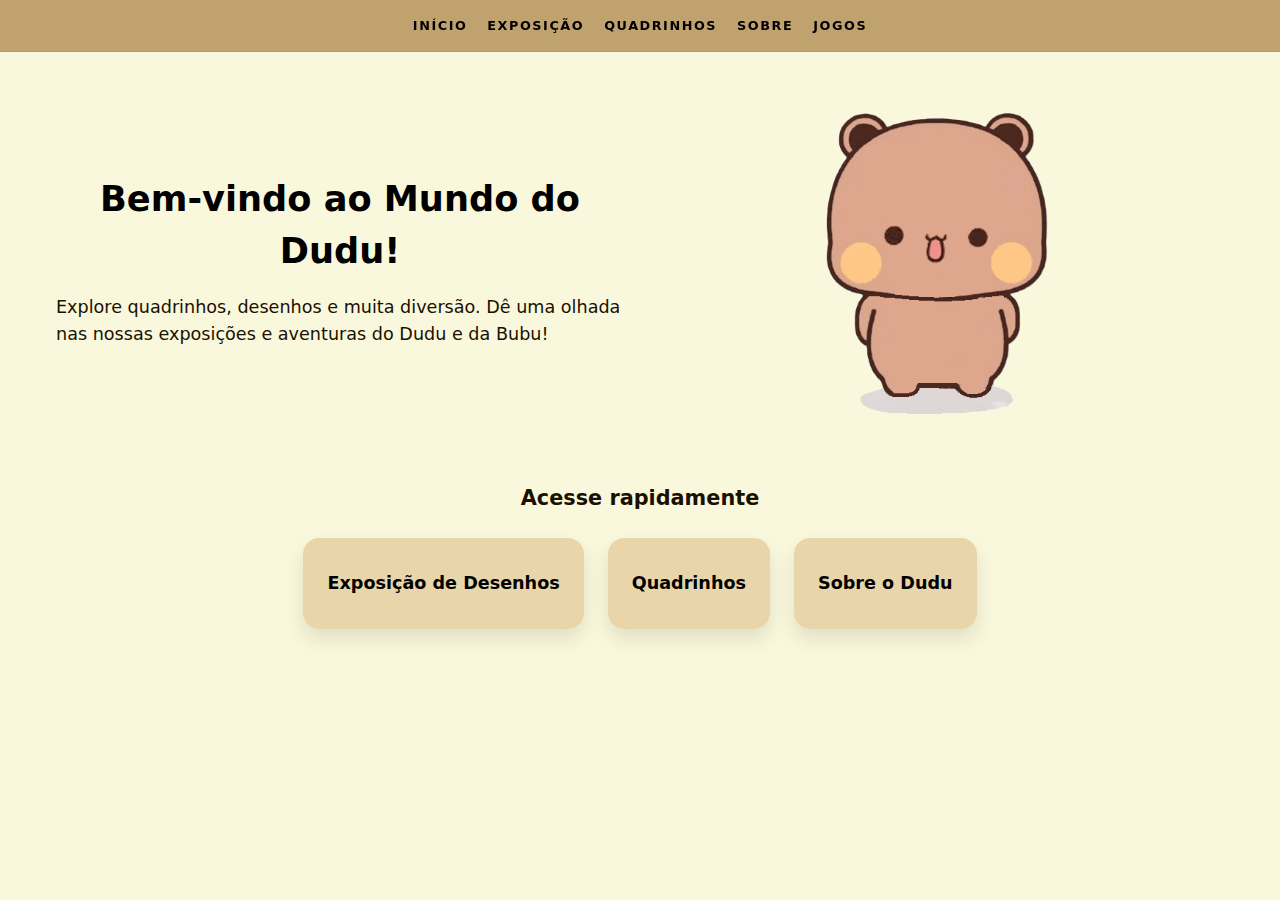
<file: index.html>
<!DOCTYPE html>
<html lang="pt-BR">
<head>
  <meta charset="UTF-8">
  <meta name="viewport" content="width=device-width, initial-scale=1.0">
  <title>Dudu Brasil</title>
  <link rel="icon" href="img/favicon.ico" type="image/x-icon">
  <link rel="stylesheet" href="style/style.css">
  <link rel="stylesheet" href="style/global.css">
  
</head>
<body>
    
 <header class="header">
  <nav class="menu">
    <a href="index.html">Início</a>
    <a href="exposition.html">Exposição</a>
    <a href="gibi.html">Quadrinhos</a>
    <a href="sobre.html">Sobre</a>
      <a href="jogos.html">Jogos</a>
  </nav>
</header>
 <!-- ================= CONTEÚDO PRINCIPAL ================= -->
  <main class="home-main">
    <section class="home-intro">
      <div class="intro-text">
        <h1>Bem-vindo ao Mundo do Dudu!</h1>
        <p>Explore quadrinhos, desenhos e muita diversão. Dê uma olhada nas nossas exposições e aventuras do Dudu e da Bubu!</p>
      </div>

      <div class="intro-img">
        <img src="img/dudu.png" alt="Dudu acenando">
      </div>
    </section>

    <section class="home-links">
      <h2>Acesse rapidamente</h2>
      <div class="links-grid">
        <a href="exposition.html" class="card-link">
          <div class="card-content">Exposição de Desenhos</div>
        </a>
        <a href="gibi.html" class="card-link">
          <div class="card-content">Quadrinhos</div>
        </a>
        <a href="sobre.html" class="card-link">
          <div class="card-content">Sobre o Dudu</div>
        </a>
      </div>
    </section>
  </main>
</body>

</html>
</file>
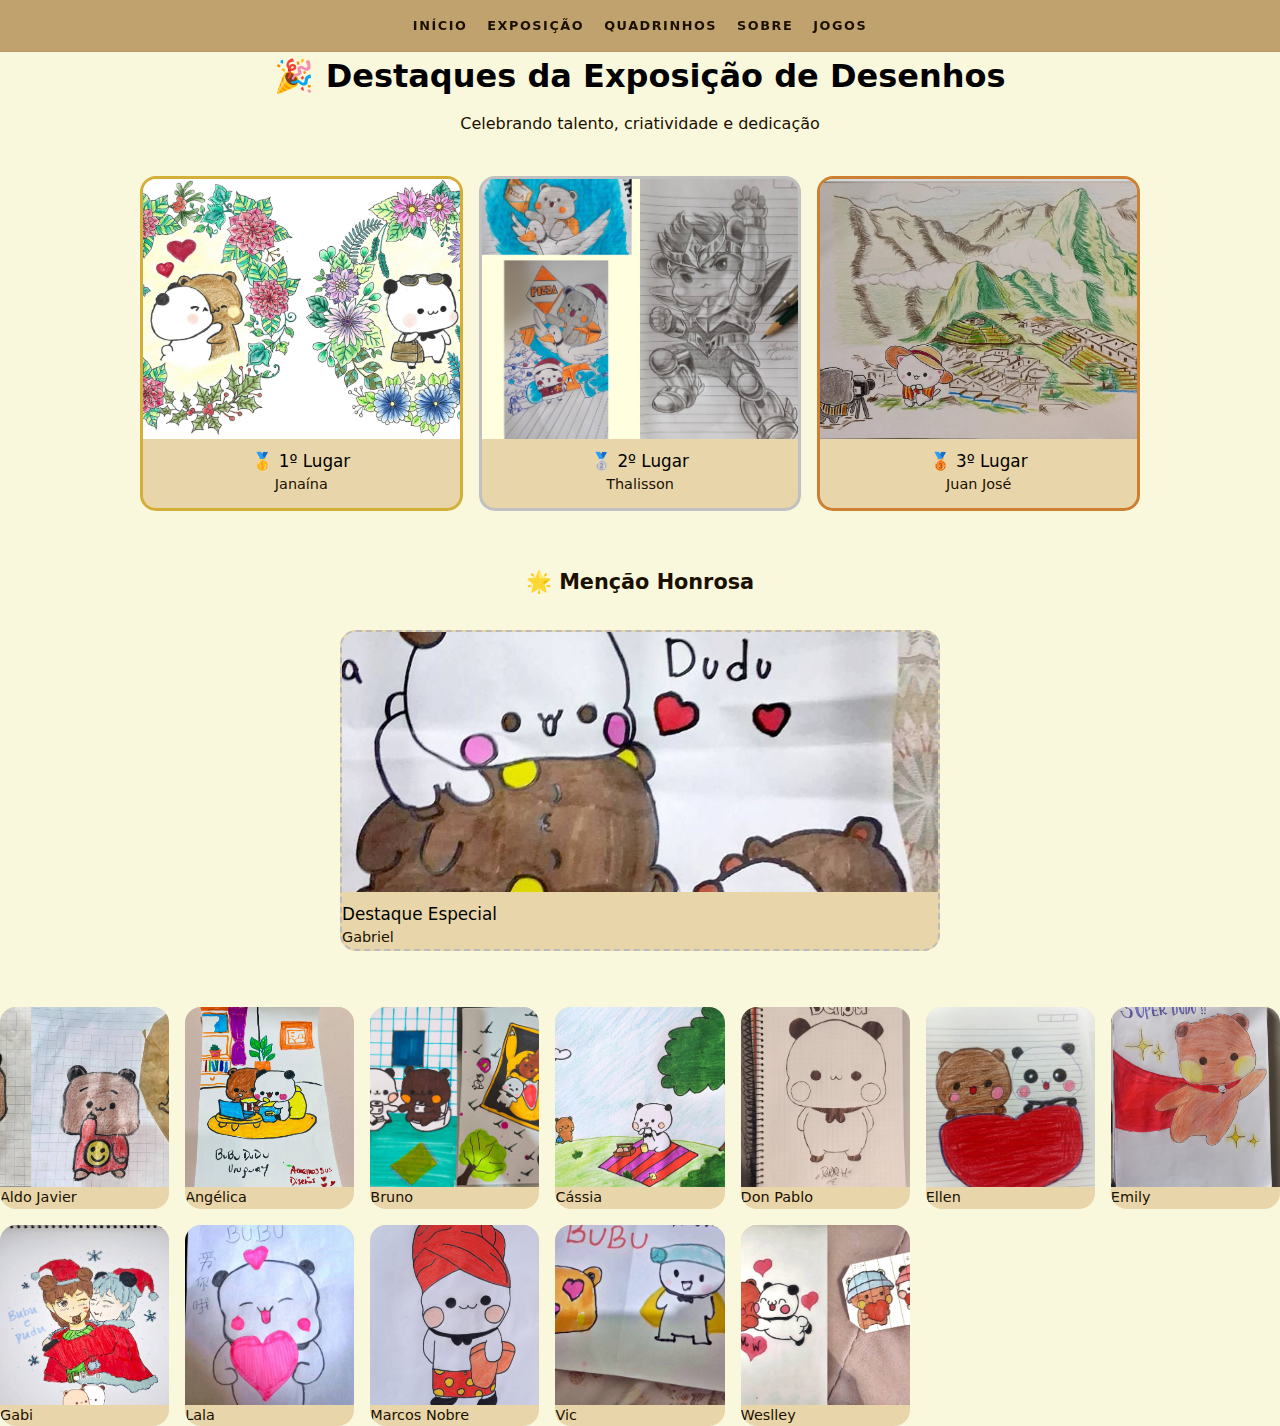
<file: exposition.html>
<!DOCTYPE html>
<html lang="pt-BR">
<head>
<meta charset="UTF-8">
<meta name="viewport" content="width=device-width, initial-scale=1.0">
<title>Exposição de Desenhos – Destaques</title>
  <link rel="icon" href="img/favicon.ico" type="image/x-icon">

  <link rel="stylesheet" href="style/style-expo.css">
  <link rel="stylesheet" href="style/global.css">

</head>

<body>

<header class="header">
  <nav class="menu">
    <a href="index.html">Início</a>
    <a href="exposition.html">Exposição</a>
    <a href="gibi.html">Quadrinhos</a>
    <a href="sobre.html">Sobre</a>
    <a href="jogos.html">Jogos</a>
  </nav>
</header>

<h1>🎉 Destaques da Exposição de Desenhos</h1>
<p class="subtitulo">Celebrando talento, criatividade e dedicação</p>

<!-- 🏆 PÓDIO -->
<section class="podio">

  <div class="card ouro">
    <img src="img/desenhos/4.jpeg" alt="Desenho Ouro">
    <div class="titulo">🥇 1º Lugar</div>
    <div class="autor">Janaína</div>
  </div>

  <div class="card prata">
    <img src="img/desenhos/13.jpeg" alt="Desenho Prata">
    <div class="titulo">🥈 2º Lugar</div>
    <div class="autor">Thalisson</div>
  </div>

  <div class="card bronze">
    <img src="img/desenhos/16.jpg" alt="Desenho Bronze">
    <div class="titulo">🥉 3º Lugar</div>
    <div class="autor">Juan José</div>
  </div>

</section>

<!-- 🌟 MENÇÃO HONROSA -->
<section class="mencao">
  <h2>🌟 Menção Honrosa</h2>
  <div class="card">
    <img src="img/desenhos/7.jpeg" alt="Menção Honrosa">
    <div class="titulo">Destaque Especial</div>
    <div class="autor">Gabriel</div>
  </div>
</section>

<!-- 🎨 DEMAIS PARTICIPANTES -->
<section class="galeria">

  <!-- Repita este bloco 12 vezes -->

  <div class="card">
    <img src="img/desenhos/1.jpeg" alt="Desenho participante">
    <div class="autor">Aldo Javier</div>
  </div>

  <div class="card">
    <img src="img/desenhos/2.jpeg" alt="Desenho participante">
    <div class="autor">Angélica</div>
  </div>

  <div class="card">
    <img src="img/desenhos/3.jpeg" alt="Desenho participante">
    <div class="autor">Bruno</div>
  </div>

  <div class="card">
    <img src="img/desenhos/5.jpeg" alt="Desenho participante">
    <div class="autor">Cássia</div>
  </div>

  <div class="card">
    <img src="img/desenhos/6.jpg" alt="Desenho participante">
    <div class="autor">Don Pablo</div>
  </div>

  <div class="card">
    <img src="img/desenhos/8.jpeg" alt="Desenho participante">
    <div class="autor">Ellen</div>
  </div>

  <div class="card">
    <img src="img/desenhos/9.jpeg" alt="Desenho participante">
    <div class="autor">Emily</div>
  </div>

  <div class="card">
    <img src="img/desenhos/10.jpeg" alt="Desenho participante">
    <div class="autor">Gabi</div>
  </div>

  <div class="card">
    <img src="img/desenhos/11.jpeg" alt="Desenho participante">
    <div class="autor">Lala</div>
  </div>

  <div class="card">
    <img src="img/desenhos/12.jpeg" alt="Desenho participante">
    <div class="autor">Marcos Nobre</div>
  </div>

  <div class="card">
    <img src="img/desenhos/14.jpeg" alt="Desenho participante">
    <div class="autor">Vic</div>
  </div>

  <div class="card">
    <img src="img/desenhos/15.jpeg" alt="Desenho participante">
    <div class="autor">Weslley</div>
  </div>

  <!-- ... -->

</section>

<!-- MODAL -->
<div id="modal" class="modal">
  <span class="modal-fechar">&times;</span>
  <img id="modal-img" alt="Imagem ampliada">
</div>

<script src="js/script.js"></script>
</body>
</html>
</file>
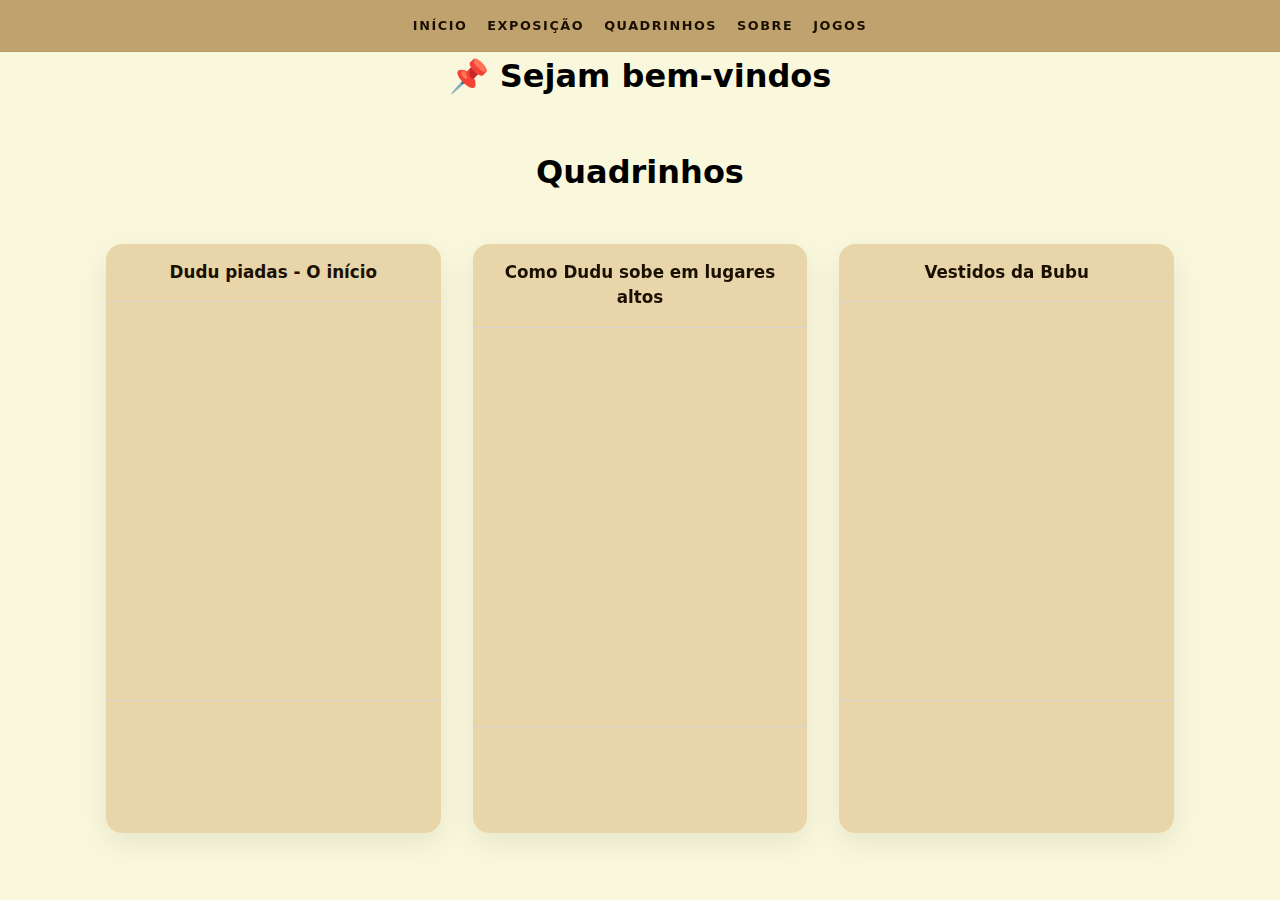
<file: gibi.html>
<!DOCTYPE html>
<html lang="pt-BR">

<head>
  <meta charset="UTF-8">
  <meta name="viewport" content="width=device-width, initial-scale=1.0">
  <title>Bubu e Dudu</title>
  <link rel="stylesheet" href="style/gibi.css">
  <link rel="stylesheet" href="style/global.css">
    <link rel="icon" href="img/favicon.ico" type="image/x-icon">

</head>

<body>
  <header class="header">
    <nav class="menu">
      <a href="index.html">Início</a>
      <a href="exposition.html">Exposição</a>
      <a href="gibi.html">Quadrinhos</a>
      <a href="sobre.html">Sobre</a>
      <a href="meu-jogo/index.html">Jogos</a>
    </nav>
  </header>

  <h1>📌 Sejam bem-vindos</h1>
  <main>
    <section class="quadrinhos">
      <h1>Quadrinhos</h1>

      <div class="quadrinhos-grid">

        <!-- Quadrinho 1 -->
        <article class="quadrinho">
          <h2>Dudu piadas - O início</h2>
          <div class="iframe-outer">
            <div class="iframe-container">
              <iframe allowfullscreen="allowfullscreen" allow="clipboard-write" scrolling="no"
                class="fp-iframe"
                src="https://heyzine.com/flip-book/4c18a3d257.html"
                style="border: 1px solid lightgray; width: 368px; height: 400px;"></iframe>
            </div>
          </div>
        </article>

        <!-- Quadrinho 2 -->
        <article class="quadrinho">
          <h2>Como Dudu sobe em lugares altos</h2>
          <div class="iframe-outer">
            <div class="iframe-container">
              <iframe allowfullscreen="allowfullscreen" allow="clipboard-write" scrolling="no"
                class="fp-iframe"
                src="https://heyzine.com/flip-book/8b4bb6a387.html"
                style="border: 1px solid lightgray; width: 368px; height: 400px;"></iframe>
            </div>
          </div>
        </article>

        <!-- Quadrinho 3 -->
        <article class="quadrinho">
          <h2>Vestidos da Bubu</h2>
          <div class="iframe-outer">
            <div class="iframe-container">
              <iframe allowfullscreen="allowfullscreen" allow="clipboard-write" scrolling="no"
                class="fp-iframe"
                src="https://heyzine.com/flip-book/3ffa6ee4ec.html"
                style="border: 1px solid lightgray; width: 376px; height: 400px;"></iframe>
            </div>
          </div>
        </article>

      </div>
    </section>
  </main>
</body>
</html>
</file>
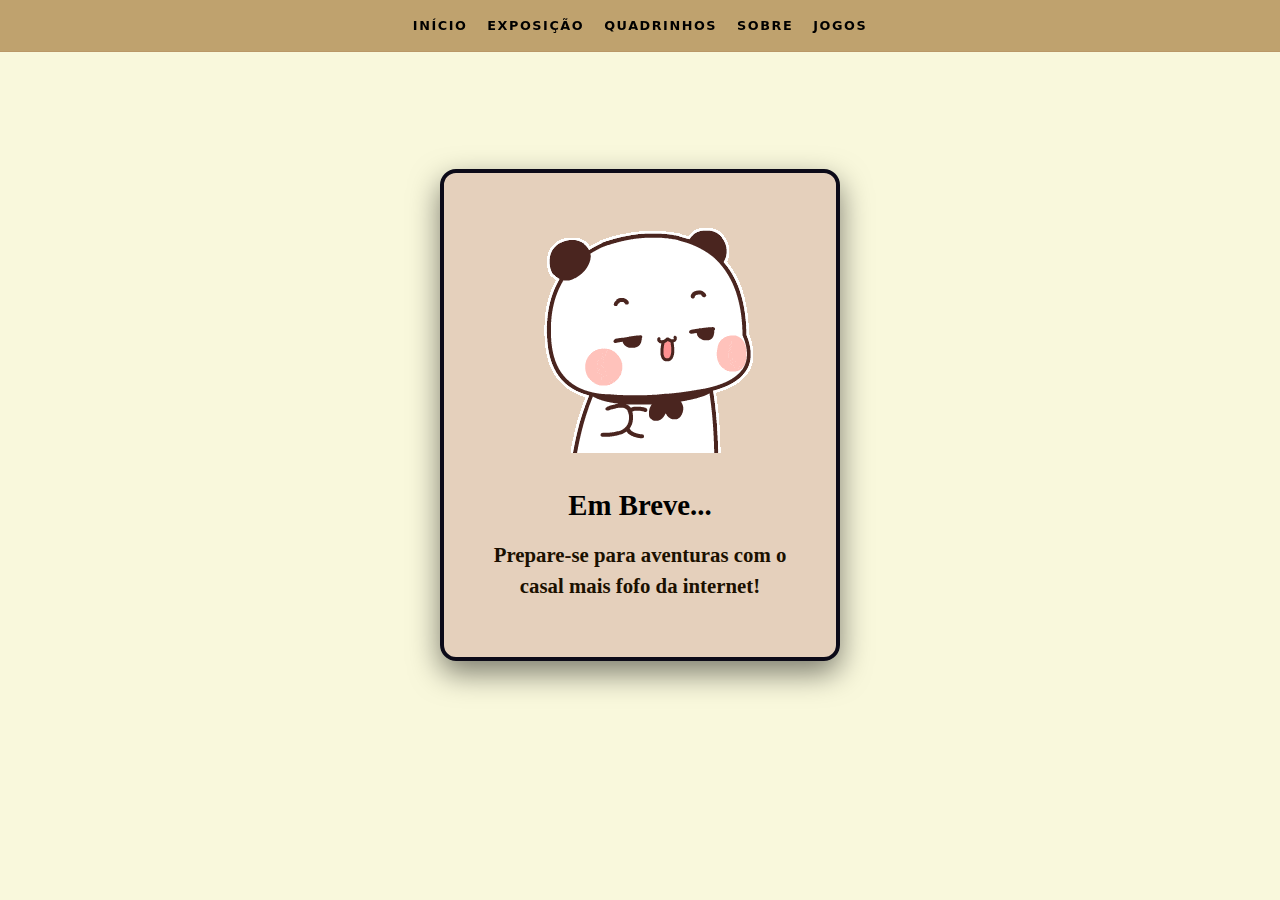
<file: jogos.html>
<!DOCTYPE html>
<html lang="pt-BR">
<head>
  <meta charset="UTF-8">
  <meta name="viewport" content="width=device-width, initial-scale=1.0">
  <title>Jogos – Em Breve</title>
    <link rel="icon" href="img/favicon.ico" type="image/x-icon">
  <link rel="stylesheet" href="style/global.css">
  <link rel="stylesheet" href="style/jogos.css">
</head>
<body>

<header class="header">
  <nav class="menu">
    <a href="index.html">Início</a>
    <a href="exposition.html">Exposição</a>
    <a href="gibi.html">Quadrinhos</a>
    <a href="sobre.html">Sobre</a>
    <a href="jogos.html">Jogos</a>
  </nav>
</header>

<main>
  <section class="jogos-em-breve">
    <div class="jogos-card">
      <img src="img/bubu.gif" alt="Em Breve">
      <h1>Em Breve...</h1>
      <h2>Prepare-se para aventuras com o casal mais fofo da internet!</h2>
    </div>
  </section>
</main>

</body>
</html>
</file>
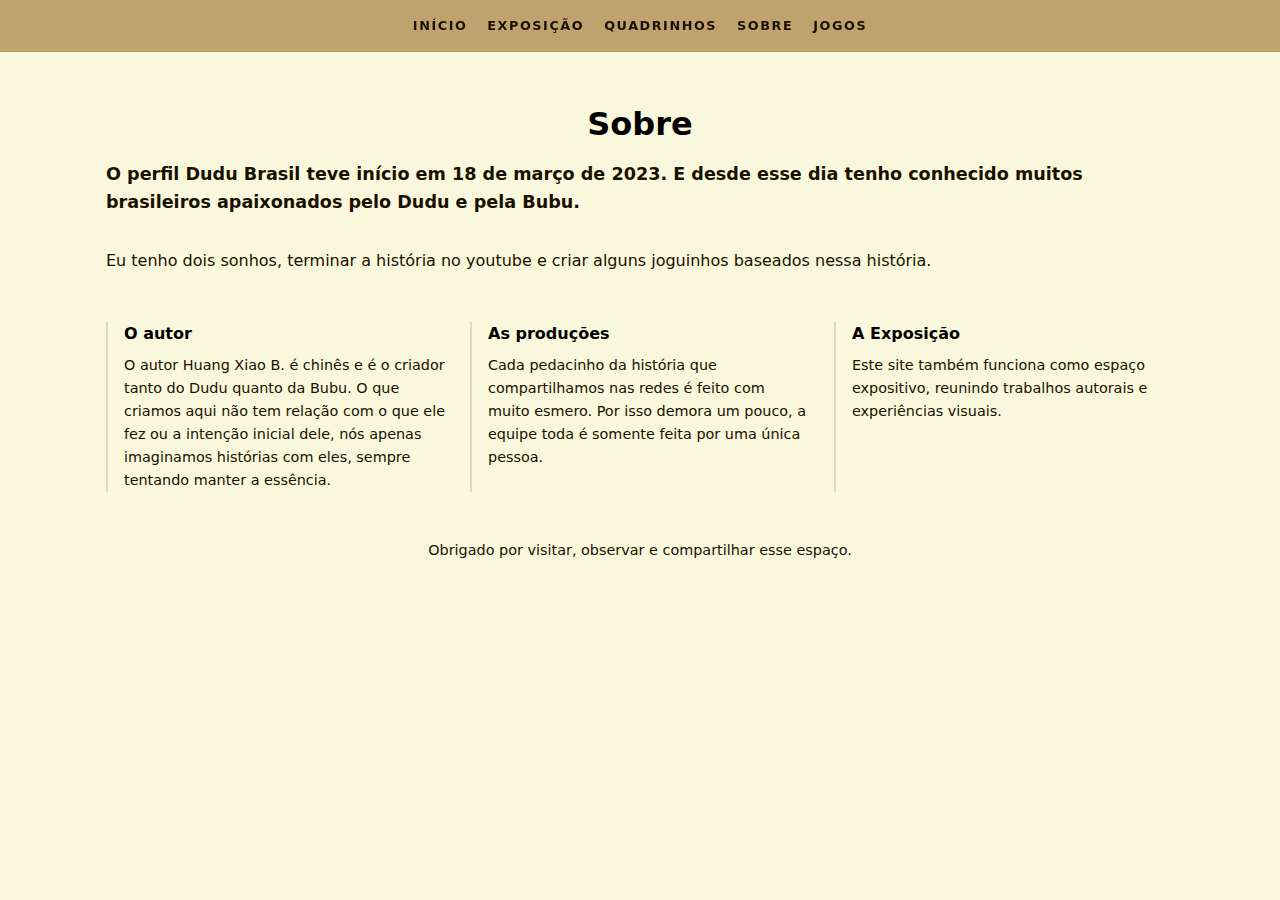
<file: sobre.html>
<!DOCTYPE html>
<html lang="pt-br">
<head>
  <meta charset="UTF-8">
  <meta name="viewport" content="width=device-width, initial-scale=1.0">
  <title>Sobre — Dudu & Bubu</title>
    <link rel="icon" href="img/favicon.ico" type="image/x-icon">
  <link rel="stylesheet" href="/style/sobre.css">
  <link rel="stylesheet" href="style/global.css">

</head>
<body>

  <!-- HEADER -->
  <header class="header">
    <nav class="menu">
      <a href="index.html">Início</a>
      <a href="exposition.html">Exposição</a>
      <a href="gibi.html">Quadrinhos</a>
      <a href="sobre.html">Sobre</a>
      <a href="jogos.html">Jogos</a>
    </nav>
  </header>

  <!-- CONTEÚDO -->
  <main class="sobre">
    <section class="intro">
      <h1>Sobre</h1>
      <h2 class="manifesto">
     O perfil Dudu Brasil teve início em 18 de março de 2023. E desde esse dia tenho conhecido muitos brasileiros apaixonados pelo Dudu e pela Bubu.
      </h2>

    </section>

    <section class="conteudo">
      <p>
        Eu tenho dois sonhos, terminar a história no youtube e criar alguns joguinhos baseados nessa história.
      </p>

  
    </section>

    <section class="destaques">
      <div class="bloco">
        <h3>O autor</h3>
        <p>
          O autor Huang Xiao B. é chinês e é o criador tanto do Dudu quanto da Bubu. O que criamos aqui não tem relação com o que ele fez ou a intenção inicial dele, nós apenas imaginamos histórias com eles, sempre tentando manter a essência.
        </p>
      </div>

      <div class="bloco">
        <h3>As produções</h3>
        <p>
          Cada pedacinho da história que compartilhamos nas redes é feito com muito esmero. Por isso demora um pouco, a equipe toda é somente feita por uma única pessoa.
        </p>
      </div>

      <div class="bloco">
        <h3>A Exposição</h3>
        <p>
          Este site também funciona como espaço expositivo,
          reunindo trabalhos autorais e experiências visuais.
        </p>
      </div>
    </section>

    <section class="fechamento">
      <p>
        Obrigado por visitar, observar e compartilhar esse espaço.
      </p>
    </section>

  </main>

</body>
</html>
</file>
<file: style/style.css>
/* ================= HOME ================= */
.home-main {
  max-width: 1200px;
  margin: 48px auto;
  padding: 0 16px;
  display: flex;
  flex-direction: column;
  gap: 64px;
}

.home-intro {
  display: flex;
  justify-content: space-between;
  align-items: center;
  gap: 32px;
  flex-wrap: wrap;
}

.intro-text {
  flex: 1;
  min-width: 280px;
}

.intro-text h1 {
  font-size: 2.2rem;
  margin-bottom: 16px;
}

.intro-text p {
  font-size: 1.1rem;
  color: var(--muted);
}

.intro-img {
  flex: 1;
  min-width: 280px;
  display: flex;
  justify-content: center;
  align-items: center;
}

.intro-img img {
  max-width: 300px;
  height: auto;
}

/* ================= LINKS RÁPIDOS ================= */
.home-links h2 {
  text-align: center;
  margin-bottom: 24px;
}

.links-grid {
  display: flex;
  justify-content: center;
  gap: 24px;
  flex-wrap: wrap;
}

.card-link {
  background: var(--card);
  border-radius: 16px;
  box-shadow: 0 10px 20px rgba(0,0,0,0.1);
  text-decoration: none;
  transition: transform 0.2s ease, box-shadow 0.2s ease;
}

.card-link:hover {
  transform: translateY(-4px);
  box-shadow: 0 14px 28px rgba(0,0,0,0.15);
}

.card-content {
  padding: 32px 24px;
  text-align: center;
  font-weight: 600;
  color: var(--text);
  font-size: 1.1rem;
}

/* ================= MOBILE ================= */
@media (max-width: 600px) {
  .home-intro {
    flex-direction: column;
    text-align: center;
  }

  .intro-img img {
    max-width: 220px;
  }

  .links-grid {
    gap: 16px;
  }

  .card-content {
    padding: 24px 16px;
    font-size: 1rem;
  }
}
</file>
<file: style/global.css>
/* ================= GLOBAL.CSS ================= */

/* ================= VARIÁVEIS ================= */
:root {
  --bg: #f9f8dc;
  --card: hsla(42, 58%, 78%, 0.949);
  --text: #000000;
  --muted: #1b1000;
  --border: rgba(0, 0, 0, 0.08);

  --ouro: #d4af37;
  --prata: #c0c0c0;
  --bronze: #cd7f32;

  --accent: #f0f0f0; /* usado em menus, sublinhado */
}

/* ================= RESET ================= */
* {
  margin: 0;
  padding: 0;
  box-sizing: border-box;
}

/* ================= BASE ================= */
body {
  background: var(--bg);
  color: var(--text);
  font-family: system-ui, -apple-system, BlinkMacSystemFont, sans-serif;
  line-height: 1.5;
}

h1, h2, h3, h4, h5, h6, p {
  margin: 0;
  padding: 0;
}

a {
  text-decoration: none;
  color: inherit;
}

/* ================= HEADER / MENU ================= */
.header {
  position: sticky;
  top: 0;
  background: rgba(188, 157, 103, 0.95); /* mesma cor marrom com transparência */
  backdrop-filter: blur(6px);
  border-bottom: 1px solid rgba(133, 41, 41, 0.08);
}

.menu {
  max-width: 1100px;
  margin: 0 auto;
  padding: 10px 16px;

  display: flex;
  justify-content: center;
  align-items: center;
  gap: 20px;
}

.menu a {
  position: relative;
  font-size: 0.8rem;
  font-weight: 600;
  letter-spacing: 0.12em;
  text-transform: uppercase;

  color: var(-muted-);
  padding: 6px 0;
  transition: color 0.2s ease;
}

.menu a::after {
  content: "";
  position: absolute;
  left: 0;
  bottom: -4px;
  width: 0;
  height: 1px;
  background: var(--accent);
  transition: width 0.25s ease;
}

.menu a:hover,
.menu a:focus,
.menu a:active {
  color: #fff;
}

.menu a:hover::after,
.menu a:focus::after,
.menu a:active::after {
  width: 100%;
}

/* ================= CONTEÚDO ================= */
main {
  max-width: 1100px;
  margin: 48px auto;
  padding: 0 16px;
}

h1 {
  font-size: 2rem;
  text-align: center;
  margin-bottom: 12px;
}

h2 {
  font-size: 1.3rem;
  color: var(--muted);
  margin-bottom: 16px;
}

.subtitulo {
  text-align: center;
  color: var(--muted);
  margin-bottom: 40px;
}

/* ================= CARDS / GALERIAS ================= */
.card,
.item,
.quadrinho {
  background: var(--card);
  border-radius: 16px;
  overflow: hidden;
  transition: transform 0.25s ease, box-shadow 0.25s ease;
}

.card:hover,
.item:hover,
.quadrinho:hover {
  transform: translateY(-4px);
  box-shadow: 0 10px 30px rgba(0, 0, 0, 0.08);
}

.card img,
.item img,
.quadrinho img {
  width: 100%;
  height: 100%;
  object-fit: cover;
  display: block;
}

.titulo {
  font-size: 1.05rem;
  margin-top: 10px;
}

.autor {
  font-size: 0.9rem;
  color: var(--muted);
}

/* Medalhas */
.ouro { border: 3px solid var(--ouro); }
.prata { border: 3px solid var(--prata); }
.bronze { border: 3px solid var(--bronze); }

/* ================= GALERIA GRID ================= */
.galeria,
.podio,
.mencao,
.quadrinhos-grid,
.destaques {
  display: grid;
  gap: 16px;
}

/* Grades específicas */
.galeria { grid-template-columns: repeat(auto-fit, minmax(160px, 1fr)); }
.podio { grid-template-columns: repeat(auto-fit, minmax(240px, 1fr)); max-width: 1000px; margin: 0 auto 56px; }
.mencao { max-width: 600px; margin: 0 auto 56px; }
.quadrinhos-grid { grid-template-columns: repeat(auto-fit, minmax(320px, 1fr)); gap: 32px; }
.destaques { grid-template-columns: repeat(auto-fit, minmax(200px, 1fr)); gap: 24px; margin: 48px 0; }

/* ================= MODAL ================= */
.modal {
  position: fixed;
  inset: 0;
  background: rgba(0,0,0,0.85);
  display: none;
  justify-content: center;
  align-items: center;
  z-index: 9999;
}

.modal.ativo { display: flex; }

#modal-img {
  max-width: 90vw;
  max-height: 90vh;
  border-radius: 12px;
  animation: zoom 0.25s ease;
}

.modal-fechar {
  position: absolute;
  top: 20px;
  right: 24px;
  font-size: 2.2rem;
  color: #fff;
  cursor: pointer;
}

/* ================= IFRAME ================= */
.iframe-container {
  width: 100%;
  max-width: 900px;
  aspect-ratio: 3/4;
  margin: 0 auto;
}

.iframe-container iframe {
  width: 100%;
  height: 100%;
  border: none;
}

/* ================= TIPOGRAFIA PARA SOBRE ================= */
.manifesto,
.conteudo p,
.bloco p {
  color: var(--muted);
  line-height: 1.6;
}

/* ================= ANIMAÇÕES ================= */
@keyframes zoom {
  from { transform: scale(0.9); opacity: 0; }
  to { transform: scale(1); opacity: 1; }
}

/* ================= MOBILE ================= */
@media (max-width: 600px) {
  h1 { font-size: 1.6rem; }
  .menu { gap: 14px; }
  .menu a { font-size: 0.75rem; }
  .quadrinhos-grid { gap: 24px; }
  .iframe-container { aspect-ratio: 2/3; }
}
</file>
<file: style/style-expo.css>
/* ================= GLOBAL ================= */
:root {
  --bg: #f9f8dc;
  --card: hsla(42, 58%, 78%, 0.949);
  --text: #000000;
  --muted: #1b1000;
  --border: rgba(0, 0, 0, 0.08);

  --ouro: #d4af37;
  --prata: #c0c0c0;
  --bronze: #cd7f32;

  --accent: #f0f0f0; /* usado em menus, sublinhado */
}

/* ================= RESET ================= */
* {
  margin: 0;
  padding: 0;
  box-sizing: border-box;
}

body {
  background: var(--bg);
  color: var(--text);
  font-family: system-ui, -apple-system, BlinkMacSystemFont, sans-serif;
  line-height: 1.5;
}

h1, h2, h3, h4, h5, h6, p {
  margin: 0;
  padding: 0;
}

a {
  text-decoration: none;
  color: inherit;
}

/* ================= HEADER / MENU ================= */
.header {
  position: sticky;
  top: 0;
  background: rgba(188, 157, 103, 0.95);
  backdrop-filter: blur(6px);
  border-bottom: 1px solid rgba(133, 41, 41, 0.08);
  z-index: 1000;
}

.menu {
  max-width: 1100px;
  margin: 0 auto;
  padding: 10px 16px;

  display: flex;
  justify-content: center;
  align-items: center;
  gap: 20px;
}

.menu a {
  position: relative;
  font-size: 0.8rem;
  font-weight: 600;
  letter-spacing: 0.12em;
  text-transform: uppercase;
  color: var(--muted);
  padding: 6px 0;
  transition: color 0.2s ease;
}

.menu a::after {
  content: "";
  position: absolute;
  left: 0;
  bottom: -4px;
  width: 0;
  height: 1px;
  background: var(--accent);
  transition: width 0.25s ease;
}

.menu a:hover,
.menu a:focus,
.menu a:active {
  color: #fff;
}

.menu a:hover::after,
.menu a:focus::after,
.menu a:active::after {
  width: 100%;
}

/* ================= CONTEÚDO ================= */
main {
  max-width: 1100px;
  margin: 48px auto;
  padding: 0 16px;
}

h1 {
  font-size: 2rem;
  text-align: center;
  margin-bottom: 12px;
}

h2 {
  font-size: 1.3rem;
  color: var(--muted);
  margin-bottom: 16px;
}

.subtitulo {
  text-align: center;
  color: var(--muted);
  margin-bottom: 40px;
}

/* ================= PÓDIO ================= */
.podio {
  display: grid;
  grid-template-columns: repeat(auto-fit, minmax(240px, 1fr));
  gap: 20px;
  margin-bottom: 56px;
}

.podio .card {
  background: var(--card);
  border-radius: 16px;
  overflow: hidden;
  text-align: center;
  padding-bottom: 12px;
  transition: transform 0.25s ease, box-shadow 0.25s ease;
}

.podio .card:hover {
  transform: translateY(-4px);
  box-shadow: 0 10px 30px rgba(0,0,0,0.08);
}

.podio .card img {
  width: 100%;
  height: 260px; /* FIXO para podium */
  object-fit: cover;
  cursor: zoom-in;
  display: block;
  transition: transform 0.25s ease;
}

.podio .card img:hover {
  transform: scale(1.05);
}

.podio .titulo {
  font-size: 1.05rem;
  margin-top: 10px;
}

.podio .autor {
  font-size: 0.9rem;
  color: var(--muted);
}

/* Medalhas */
.ouro { border: 3px solid var(--ouro); }
.prata { border: 3px solid var(--prata); }
.bronze { border: 3px solid var(--bronze); }

/* ================= MENÇÃO HONROSA ================= */
.mencao {
  max-width: 600px;
  margin: 0 auto 56px;
}

.mencao h2 {
  text-align: center;
  margin-bottom: 16px;
}

.mencao .card {
  border: 2px dashed #bbb;
}

.mencao .card img {
  height: 260px; /* igual podium */
  object-fit: cover;
}

/* ================= GALERIA ================= */
.galeria {
  display: grid;
  grid-template-columns: repeat(auto-fit, minmax(160px, 1fr));
  gap: 16px;
}

.galeria .card img {
  height: 180px;
  object-fit: cover;
}

/* ================= MODAL ================= */
.modal {
  position: fixed;
  inset: 0;
  background: rgba(0,0,0,0.85);
  display: none;
  justify-content: center;
  align-items: center;
  z-index: 9999;
}

.modal.ativo { display: flex; }

#modal-img {
  max-width: 90vw;
  max-height: 90vh;
  border-radius: 12px;
  animation: zoom 0.25s ease;
}

.modal-fechar {
  position: absolute;
  top: 20px;
  right: 24px;
  font-size: 2.2rem;
  color: #fff;
  cursor: pointer;
}

/* ================= IFRAME ================= */
.iframe-container {
  width: 100%;
  max-width: 900px;
  aspect-ratio: 3/4;
  margin: 0 auto;
}

.iframe-container iframe {
  width: 100%;
  height: 100%;
  border: none;
}

/* ================= ANIMAÇÕES ================= */
@keyframes zoom {
  from { transform: scale(0.9); opacity: 0; }
  to { transform: scale(1); opacity: 1; }
}

/* ================= MOBILE ================= */
@media (max-width: 600px) {
  h1 { font-size: 1.6rem; }
  h2 { font-size: 1.1rem; }
  .menu { gap: 14px; }
  .menu a { font-size: 0.75rem; }
  .podio { gap: 16px; margin-bottom: 32px; }
  .podio .card img { height: 220px; }
  .mencao .card img { height: 220px; }
  .galeria .card img { height: 160px; }
}
</file>
<file: style/jogos.css>
/* ================= JOGOS ================= */

.jogos-em-breve {
  display: flex;
  justify-content: center;
  align-items: center;
  height: 70vh;
  padding: 32px 16px;
}

.jogos-card {
  background: #dbbcacab; /* marrom escuro */
  border: 4px solid #0c0a18; /* roxo vibrante estilo SNES */
  padding: 40px;
  border-radius: 16px;
  text-align: center;
  box-shadow: 0 12px 30px rgba(0,0,0,0.5);
  max-width: 400px;
  width: 100%;
  font-family: 'Press Start 2P', cursive; /* opcional, estilo retrô */
}

.jogos-card img {
  max-width: 100%;
  height: auto;
  margin-bottom: 24px;
/* contorno do estilo pixel art */
}

.jogos-card h1 {
  color: #000000;
  font-size: 1.8rem;
  margin-bottom: 12px;
}

.jogos-card p {
  color: #ccc;
  font-size: 0.9rem;
  line-height: 1.4;
}

/* ================= MOBILE ================= */

@media (max-width: 600px) {
  .jogos-card {
    padding: 24px;
  }

  .jogos-card h1 {
    font-size: 1.4rem;
  }

  .jogos-card p {
    font-size: 0.85rem;
  }
}
</file>
<file: style/sobre.css>
/* ================= VARIÁVEIS ================= */
:root {
  --bg: #f7f4ef;
  --card: #ffffff;
  --text: #2b2b2b;
  --muted: #777;
  --border: rgba(0,0,0,0.08);

  --ouro: #d4af37;
  --prata: #c0c0c0;
  --bronze: #cd7f32;
}

/* ================= RESET ================= */
* {
  margin: 0;
  padding: 0;
  box-sizing: border-box;
}

/* ================= BASE ================= */
body {
  background: var(--bg);
  color: var(--text);
  font-family: system-ui, -apple-system, BlinkMacSystemFont, sans-serif;
  line-height: 1.6;
}

/* ================= HEADER ================= */
.header {
  position: sticky;
  top: 0;
  z-index: 1000;

  background: rgba(15, 15, 15, 0.92);
  backdrop-filter: blur(6px);
  border-bottom: 1px solid rgba(255,255,255,0.08);
}

/* ================= NAV ================= */
.menu {
  max-width: 1100px;
  margin: 0 auto;
  padding: 10px 16px;
  display: flex;
  gap: 20px;
  justify-content: center;
  align-items: center;
}

.menu a {
  font-size: 0.8rem;
  font-weight: 600;
  letter-spacing: 0.12em;
  text-transform: uppercase;
  color: var(--muted);
  text-decoration: none;
  padding: 6px 0;
  position: relative;
}

.menu a.ativo,
.menu a:hover {
  color: var(--text);
}

.menu a::after {
  content: "";
  position: absolute;
  left: 0;
  bottom: -4px;
  width: 0;
  height: 1px;
  background: var(--text);
  transition: width 0.25s ease;
}

.menu a:hover::after {
  width: 100%;
}

/* ================= MAIN ================= */
main {
  max-width: 720px;
  margin: 64px auto;
  padding: 0 16px;
}

/* ================= INTRO ================= */
.intro h1 {
  font-size: 2rem;
  margin-bottom: 12px;
}

.manifesto {
  font-size: 1.1rem;
  color: var(--muted);
  margin-bottom: 32px;
}

.intro div {
  display: flex;
  justify-content: center;
  margin: 24px 0; /* opcional: dá um espaço acima e abaixo da imagem */
}

.intro div img {
  max-width: 100%; /* mantém responsivo */
  height: auto;    /* mantém proporção */
  display: block;
}

/* ================= CONTEÚDO ================= */
.conteudo {
  margin: 32px 0;
}

.conteudo p {
  margin-bottom: 16px;
  color: var(--text);
}

/* ================= DESTAQUES ================= */
.destaques {
  display: grid;
  grid-template-columns: repeat(auto-fit, minmax(200px, 1fr));
  gap: 24px;
  margin: 48px 0;
}

.bloco {
  border-left: 2px solid rgba(0,0,0,0.12);
  padding-left: 16px;
}

.bloco h3 {
  margin-bottom: 8px;
  font-size: 1rem;
}

.bloco p {
  font-size: 0.9rem;
  color: var(--muted);
}

/* ================= FECHAMENTO ================= */
.fechamento {
  margin-top: 48px;
  text-align: center;
  font-size: 0.9rem;
  color: var(--muted);
}

/* ================= MOBILE ================= */
@media (max-width: 600px) {
  .intro h1 {
    font-size: 1.6rem;
  }

  .manifesto {
    font-size: 1rem;
  }

  .destaques {
    gap: 16px;
  }

  .intro div img {
    width: 90%; /* ocupa até 90% da largura da tela */
    max-width: none; /* ignora o max-width do desktop */
  }
}
</file>
<file: style/gibi.css>
/* ================= VARIÁVEIS ================= */
:root {
  --bg: #f7f4ef;
  --card: #300202;
  --text: #2b2b2b;
  --muted: #777;
}

/* ================= RESET ================= */
* {
  margin: 0;
  padding: 0;
  box-sizing: border-box;
}

/* ================= BASE ================= */
body {
  background: var(--bg);
  color: var(--text);
  font-family: system-ui, -apple-system, BlinkMacSystemFont, sans-serif;
  line-height: 1.5;
}

/* ================= HEADER ================= */
.header {
  position: sticky;
  top: 0;
  z-index: 1000;
  background: rgba(15, 15, 15, 0.92);
  backdrop-filter: blur(6px);
  border-bottom: 1px solid rgba(255,255,255,0.08);
}

.menu {
  max-width: 1100px;
  margin: 0 auto;
  padding: 10px 16px;
  display: flex;
  justify-content: center;
  align-items: center;
  gap: 20px;
}

.menu a {
  position: relative;
  font-size: 0.8rem;
  font-weight: 600;
  letter-spacing: 0.12em;
  text-transform: uppercase;
  color: var(--muted);
  text-decoration: none;
  padding: 6px 0;
  transition: color 0.2s ease;
}

.menu a::after {
  content: "";
  position: absolute;
  left: 0;
  bottom: -4px;
  width: 0;
  height: 1px;
  background: var(--text);
  transition: width 0.25s ease;
}

.menu a:hover {
  color: var(--text);
}

.menu a:hover::after {
  width: 100%;
}

/* ================= MAIN ================= */
main {
  max-width: 1200px;
  margin: 48px auto;
  padding: 0 16px;
}

/* ================= SEÇÃO GIBIS ================= */
.quadrinhos h1 {
  text-align: center;
  font-size: 2rem;
  margin-bottom: 48px;
}

/* ================= GRID ================= */
.quadrinhos-grid {
  display: grid;
  grid-template-columns: repeat(auto-fit, minmax(320px, 400px));
  justify-content: center; /* centraliza os quadrinhos */
  gap: 32px; /* espaço entre eles */
  margin: 0 auto;
}

/* ================= CARD DO GIBI ================= */
.quadrinho {
  background: var(--card);
  border-radius: 16px;
  box-shadow: 0 10px 30px rgba(0,0,0,0.08);
  display: flex;
  flex-direction: column;
  align-items: center;
  padding: 16px;
}

.quadrinho h2 {
  font-size: 1.05rem;
  text-align: center;
  margin-bottom: 16px;
}

/* ================= IFRAME ================= */
.iframe-container {
  width: 100%;
  aspect-ratio: 3 / 4; /* mantém proporção fixa */
  margin-bottom: 16px;
}

.iframe-container iframe {
  width: 100%;
  height: 100%;
  border: none;
}

/* ================= MOBILE ================= */
@media (max-width: 600px) {
  .quadrinhos h1 {
    font-size: 1.6rem;
  }

  .quadrinhos-grid {
    gap: 24px;
    grid-template-columns: 1fr; /* um por linha no mobile */
  }

  .iframe-container {
    aspect-ratio: 2 / 3;
  }
}
</file>
